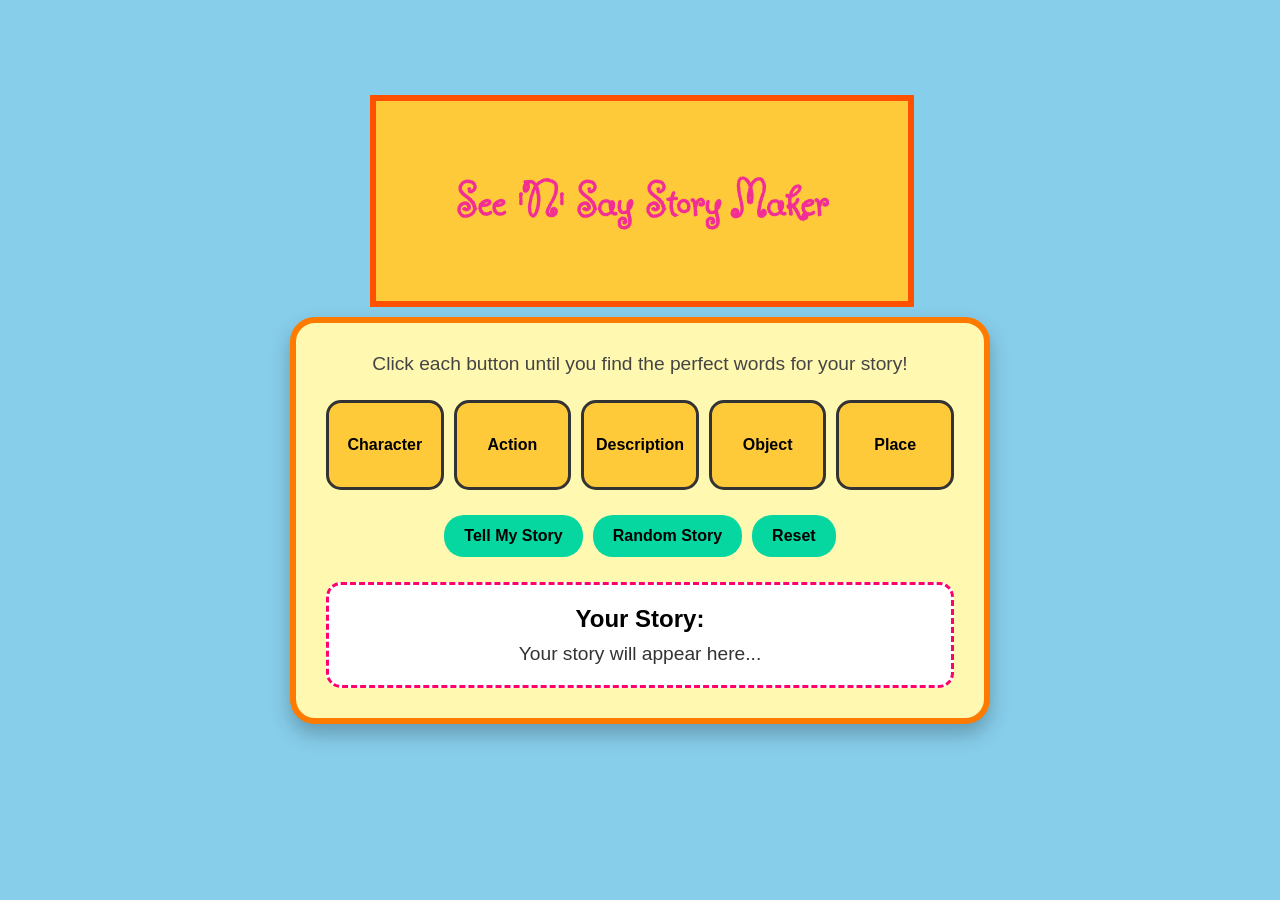
<file: Assignment-1/index.html>
<!DOCTYPE html>
<html lang="en">

<head>
    <meta charset="utf-8">
    <title>See 'N' Say Story Maker</title>
    <meta name="viewport" content="width=device-width, initial-scale=1.0">
    <link rel="stylesheet" href="style.css">
    <script src="script.js" defer></script>
</head>

<body>
    <header>
        <h1>
            <a href="https://www.ebay.ca/itm/318038011690?_skw=see+n+say+story+maker&itmmeta=01KV43E4TAVVPSESX3EZXGCP1E&hash=item4a0c8aef2a:g:13EAAeSwWpxpvVAp&itmprp=enc%3AAQALAAAA8GfYFPkwiKCW4ZNSs2u11xCmz%2FBiOAuR9G2ywqUnTXzlKbpj3%2FxPgJmQZGhREp66y%2FbljSn8L2EgqZuaTQ2Fe91T%2BA4uQ6Ok1xdS0nxK7%2FIo44S%2FqISIymPRfTJiKD%2BzeHzJ0RTnN8tgJo7w7qhckV2A%2BiLz845tb2ER2Tot93NsWHyJ7QcUwYd10dSdeMWQY08Ce%2B270n7NadvV5iHAyeA8ctpiLJodUGtg6ffhC6bATGILXDZdyalecqpqTeCLxqPHxVDLeuTK3Rimg1LfZ9AElURk1VUpAUb2lGKdhLw%2BalRYnR73jB8htuKb2%2BcN5g%3D%3D%7Ctkp%3ABk9SR6TNuIPZZw"
                alt="Buy the Book" class="page-title">See 'N' Say Story Maker</a>
        </h1>
    </header>

    <main class="story-maker-container">
        <p class="instructions">Click each button until you find the perfect words for your story!</p>

        <!-- Word selectors -->
        <section class="word-selectors">
            <button id="subject-btn" class="story-button">Character</button>

            <button id="action-btn" class="story-button">Action</button>

            <button id="description-btn" class="story-button">Description</button>

            <button id="object-btn" class="story-button">Object</button>

            <button id="location-btn" class="story-button">Place</button>
        </section>

        <!-- Controls -->
        <section class="controls">
            <button id="create-story-btn" class="control-button">Tell My Story</button>

            <!-- Extra features -->
            <button id="random-story-btn" class="control-button">Random Story</button>

            <button id="reset-btn" class="control-button">Reset</button>
        </section>

        <!-- Story output -->
        <section class="story-output-container">
            <h2>Your Story:</h2>
            <p id="story-output">Your story will appear here...</p>
        </section>
    </main>
</body>

</html>
</file>
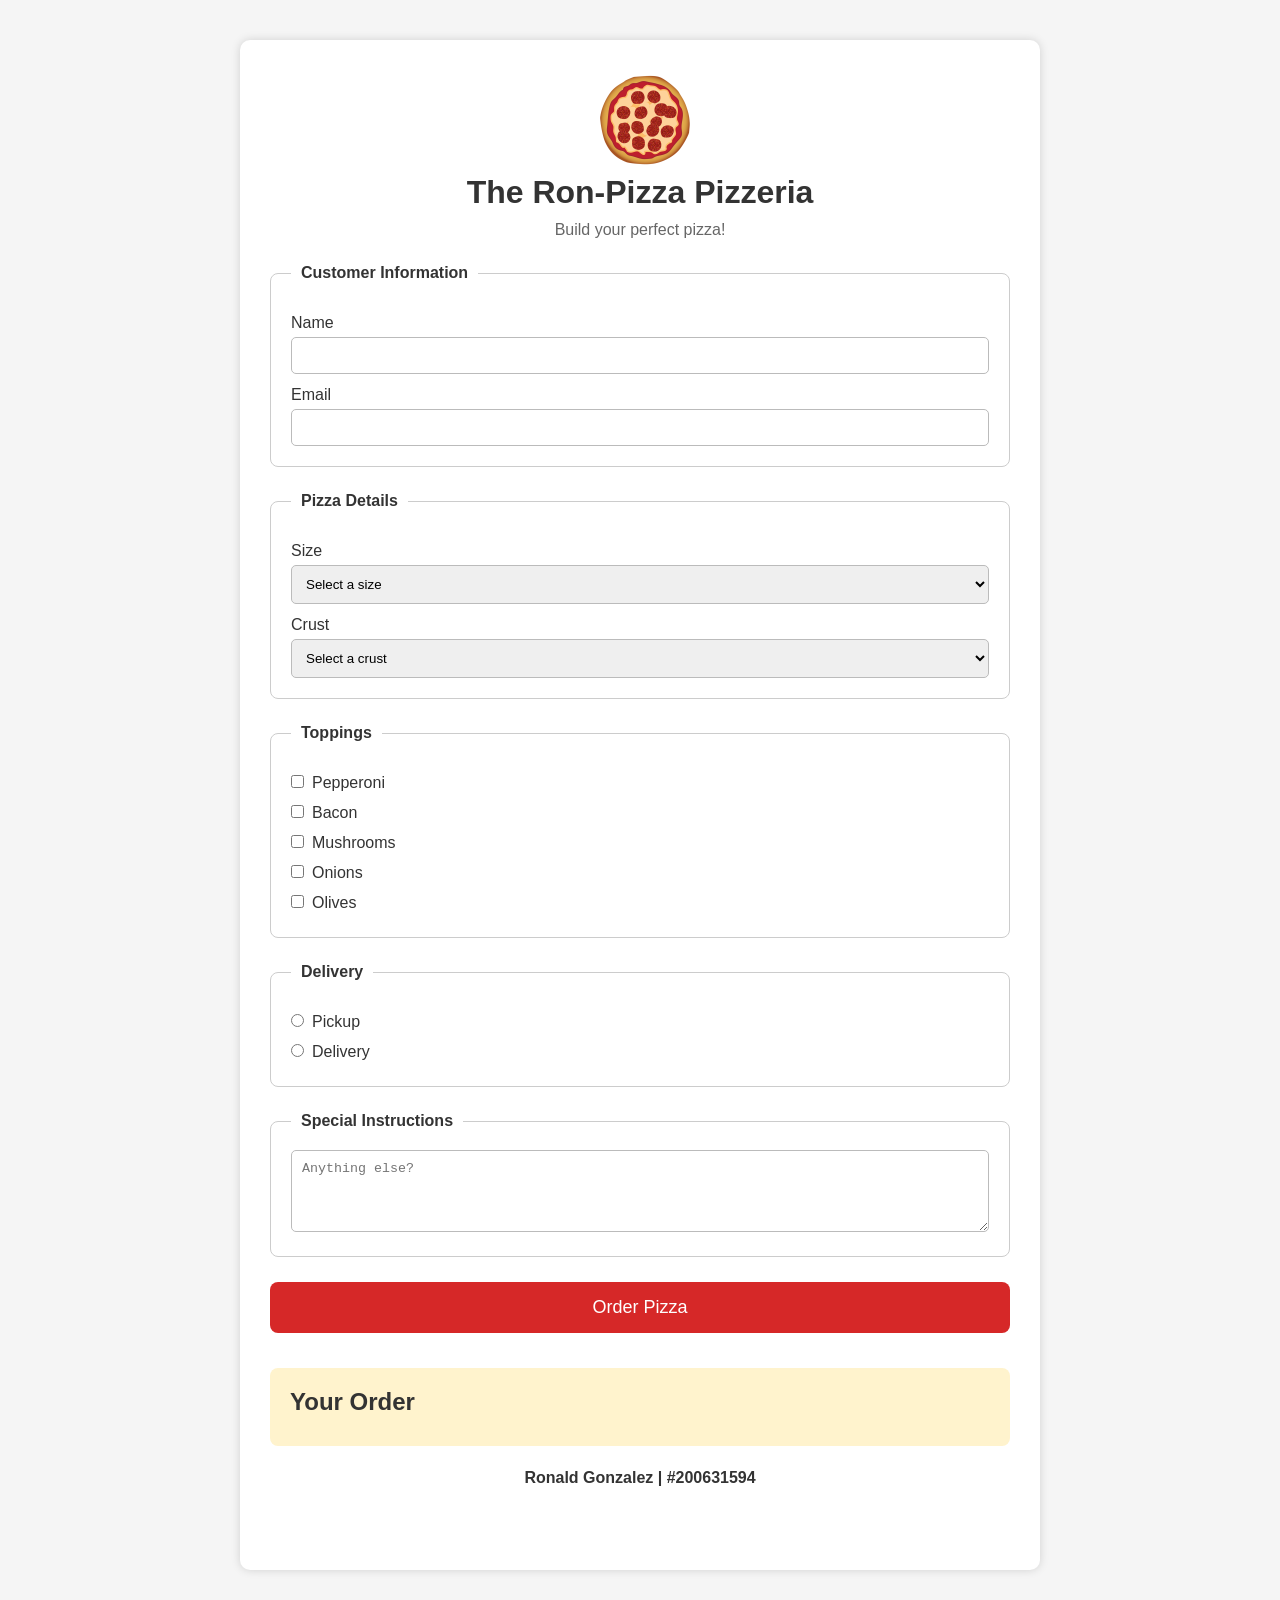
<file: Assignment-2/index.html>
<!DOCTYPE html>
<html lang="en">

<head>
    <meta charset="UTF-8">
    <meta name="viewport" content="width=device-width, initial-scale=1.0">
    <title>The Pizza Maker</title>
    <link rel="icon" href="img/pizzaIcon.png" type="image/x-icon">
    <link rel="stylesheet" href="css/styles.css">
    <script src="js/script.js" defer></script>
</head>

<body>

    <div class="container">
        <img src="img/pizzaIcon.png" id="pizzaImg">
        <h1>The Ron-Pizza Pizzeria</h1>

        <p class="subtitle">Build your perfect pizza!</p>

        <form id="pizzaForm">
            <fieldset>
                <legend>Customer Information</legend>

                <label for="customerName">Name</label>
                <input type="text" id="customerName">
                <label for="customerEmail">Email</label>
                <input type="text" id="customerEmail">
            </fieldset>

            <fieldset>
                <legend>Pizza Details</legend>

                <label for="pizzaSize">Size</label>
                <select id="pizzaSize">
                    <option value="">Select a size</option>

                    <option value="Small">Small</option>

                    <option value="Medium">Medium</option>

                    <option value="Large">Large</option>

                </select>

                <label for="crustType">Crust</label>
                <select id="crustType">
                    <option value="">Select a crust</option>

                    <option value="Classic">Classic</option>

                    <option value="Thin">Thin</option>

                    <option value="Stuffed">Stuffed</option>

                </select>
            </fieldset>

            <fieldset>
                <legend>Toppings</legend>
                <label>
                    <input type="checkbox" class="topping" value="Pepperoni">Pepperoni</label>

                <label>
                    <input type="checkbox" class="topping" value="Bacon">Bacon
                </label>

                <label>
                    <input type="checkbox" class="topping" value="Mushrooms">Mushrooms
                </label>

                <label>
                    <input type="checkbox" class="topping" value="Onions">Onions
                </label>

                <label>
                    <input type="checkbox" class="topping" value="Olives">Olives
                </label>
            </fieldset>


            <fieldset>
                <legend>Delivery</legend>
                <label>
                    <input type="radio" name="delivery" value="Pickup">Pickup
                </label>

                <label>
                    <input type="radio" name="delivery" value="Delivery">Delivery
                </label>
            </fieldset>

            <fieldset>
                <legend>Special Instructions</legend>
                <textarea id="instructions" rows="4" placeholder="Anything else?"></textarea>
            </fieldset>

            <button type="submit">Order Pizza</button>
        </form>

        <section id="orderSummary">
            <h2>Your Order</h2>
            <p id="pizzaOutput"></p>
        </section>

        <footer>
            <p id="studentInfo"></p> <!-- I'll left it empty to fill it dynamically with JS -->
        </footer>
    </div>
</body>

</html>
</file>
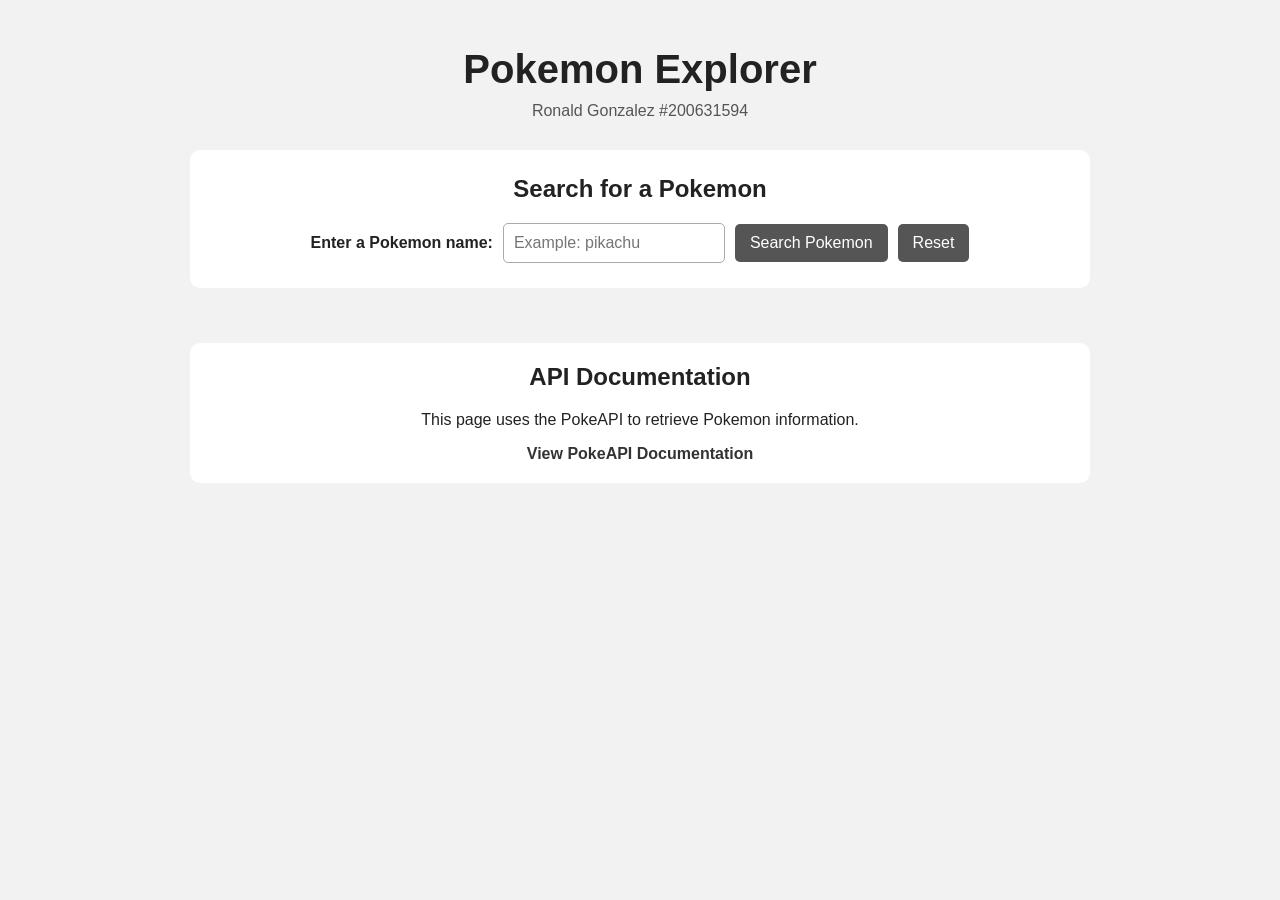
<file: Assignment-3/index.html>
<!DOCTYPE html>
<html lang="en">

<head>
    <meta charset="utf-8" />
    <title>Pokemon Explorer | COMP1073 Client-Side JavaScript</title>
    <meta name="viewport" content="width=device-width, initial-scale=1.0" />
    <link href="css/styles.css" rel="stylesheet" />
    <script src="js/js.js" defer></script>
</head>

<body>
    <header>
        <h1>Pokemon Explorer</h1>

        <!-- Student information will be added dynamically with JavaScript -->
        <p id="student"></p>
    </header>

    <main>
        <section class="controls">
            <h2>Search for a Pokemon</h2>
            <form>
                <label for="pokemon-name">Enter a Pokemon name:</label>

                <input type="text" id="pokemon-name" placeholder="Example: pikachu" required />

                <button type="submit">Search Pokemon</button>
                <button type="reset">Reset</button>
            </form>
        </section>

        <section id="results"><!-- Pokemon information will be displayed here using JavaScript --></section>

        <section class="documentation">

            <h2>API Documentation</h2>

            <p>This page uses the PokeAPI to retrieve Pokemon information.</p>

            <a href="https://pokeapi.co/docs/v2" target="_blank" rel="noopener">View PokeAPI Documentation</a>
        </section>

    </main>
</body>

</html>
</file>
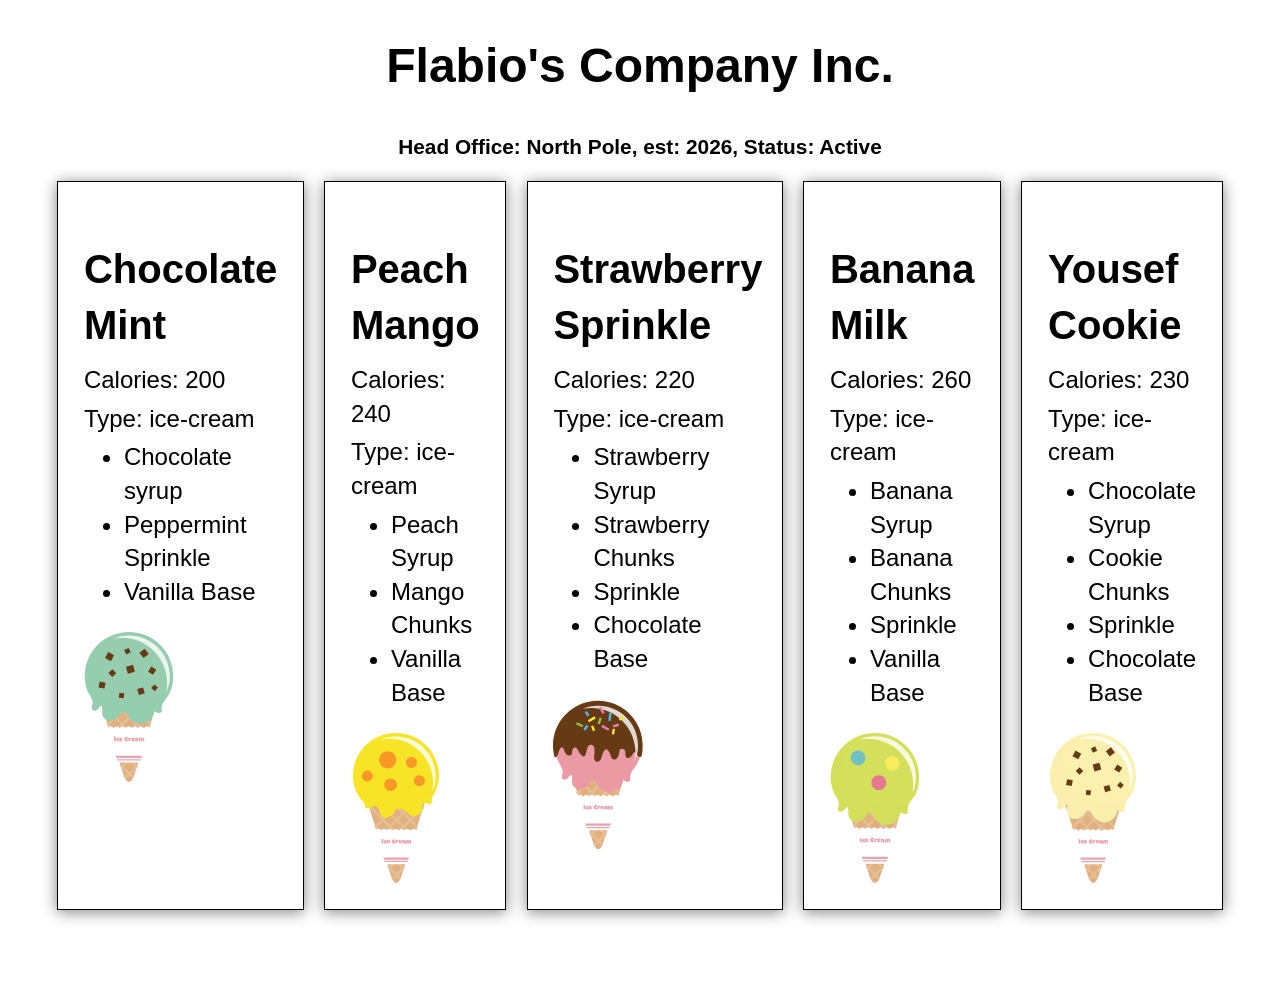
<file: lab-3/index.html>
<!DOCTYPE html>
<html lang="en">
<head>
	<meta charset="utf-8" />
	<title>JavaScript Object Notation (JSON) | COMP1073 Client-Side JavaScript</title>
	<meta name="viewport" content="width=device-width, initial-scale=1.0" />
	<link href="css/normalize.css" rel="stylesheet" />
	<link href="css/styles.css" rel="stylesheet" />
	<script src="js/json.js" defer></script>
</head>

<body>
	<!-- STEP 1: Build out a HEADER and a SECTION element -->
	<header></header>
	<section></section>

	<!-- Proceed to js/json.js for the remainder of the lesson -->
</body>
</html>
</file>
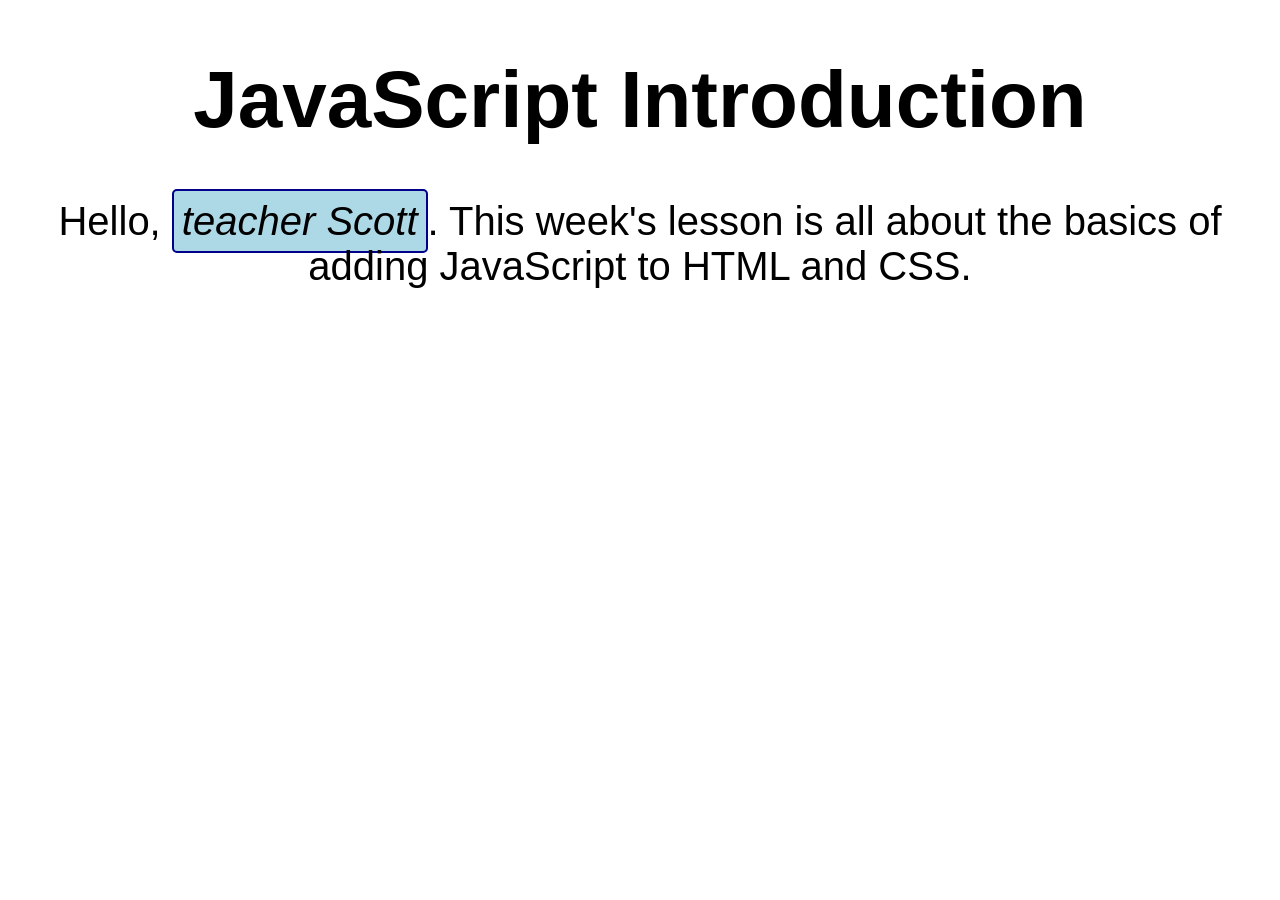
<file: lesson-1/index.html>
<!DOCTYPE html>
<html lang="en">
<head>
	<meta charset="UTF-8"/>
	<title>JavaScript Introduction | COMP1073 Client-Side JavaScript</title>
	<link rel="stylesheet" href="css/styles.css">
	<script src="js/script.js" defer></script>
	<!-- defer attribute se usa para hacer que el elemento cargue solo cuando la pagina ya se haya cargafo por completo, es decir, el script se ejecutará después de que el documento HTML haya sido completamente analizado. Esto es útil para evitar bloqueos en la carga de la página y mejorar el rendimiento, ya que el navegador no tiene que esperar a que se descargue y ejecute el script antes de continuar con la carga del resto del contenido. -->

</head>
<body>
	<h1>JavaScript Introduction</h1>
	<p>Hello, <em>teacher Scott</em>. This week's lesson is all about the basics of adding JavaScript to HTML and CSS.</p>
	
</body>
</html>
</file>
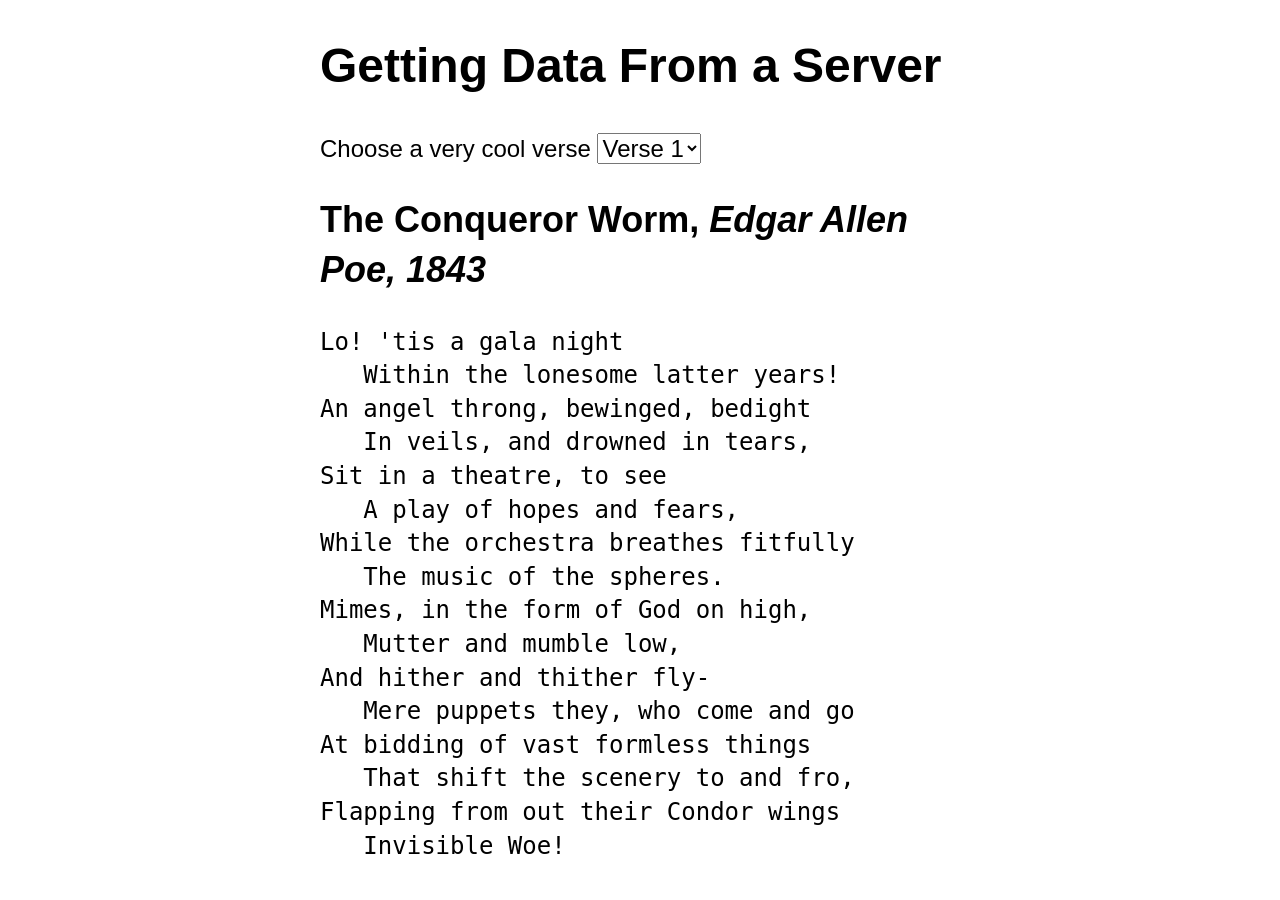
<file: lesson-11/index.html>
<!doctype html>
<html lang="en">
    <head>
        <meta charset="utf-8" />
        <title>
            Getting Data From a Server | COMP1073 Client-Side JavaScript
        </title>
        <meta name="viewport" content="width=device-width, initial-scale=1.0" />
        <link href="css/normalize.css" rel="stylesheet" />
        <link href="css/styles.css" rel="stylesheet" />
        <script src="js/poetry.js" defer></script>
    </head>

    <body>
        <h1>Getting Data From a Server</h1>
        <form>
            <label for="verse-choose">Choose a very cool verse</label>
            <select id="verse-choose" name="verse-choose">
                <option value="verse1" selected>Verse 1</option>
                <option value="verse2">Verse 2</option>
                <option value="verse3">Verse 3</option>
                <option value="verse4">Verse 4</option>
            </select>
        </form>
        <h2>The Conqueror Worm, <em>Edgar Allen Poe, 1843</em></h2>
        <pre></pre>
    </body>
</html>
</file>
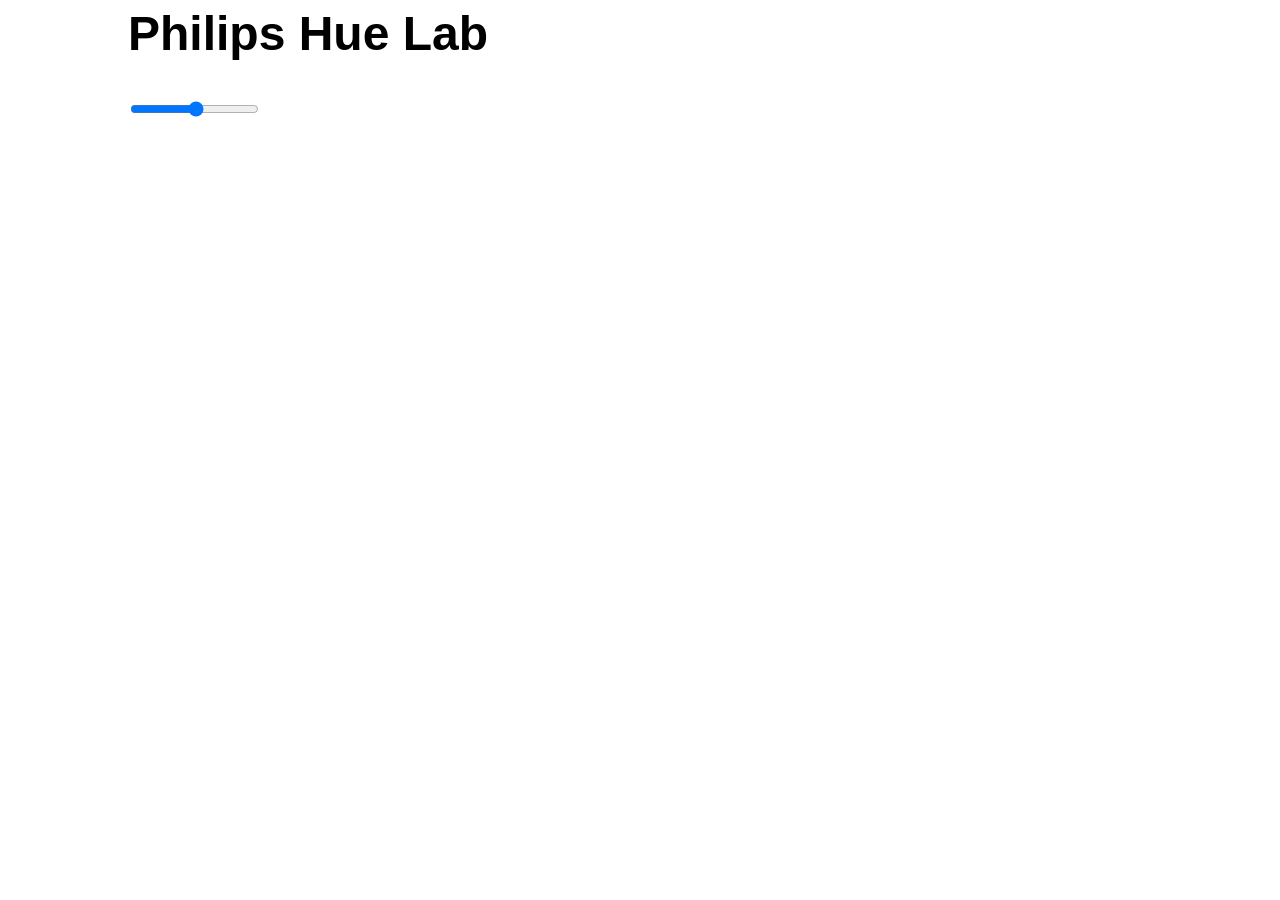
<file: lesson-12/index.html>
<html>
	<head>
		<title>Hue Lab</title>
		<meta charset="utf-8" />
		<meta name="viewport" content="width=device-width, initial-scale=1.0" />
		<link href="css/styles.css" rel="stylesheet" />
		<script src="js/hue.js" defer></script>
	</head>
	<body>
		<h1>Philips Hue Lab</h1>
		<input type="range" id="hue" min="0" max="47" />
	</body>
</html>
</file>
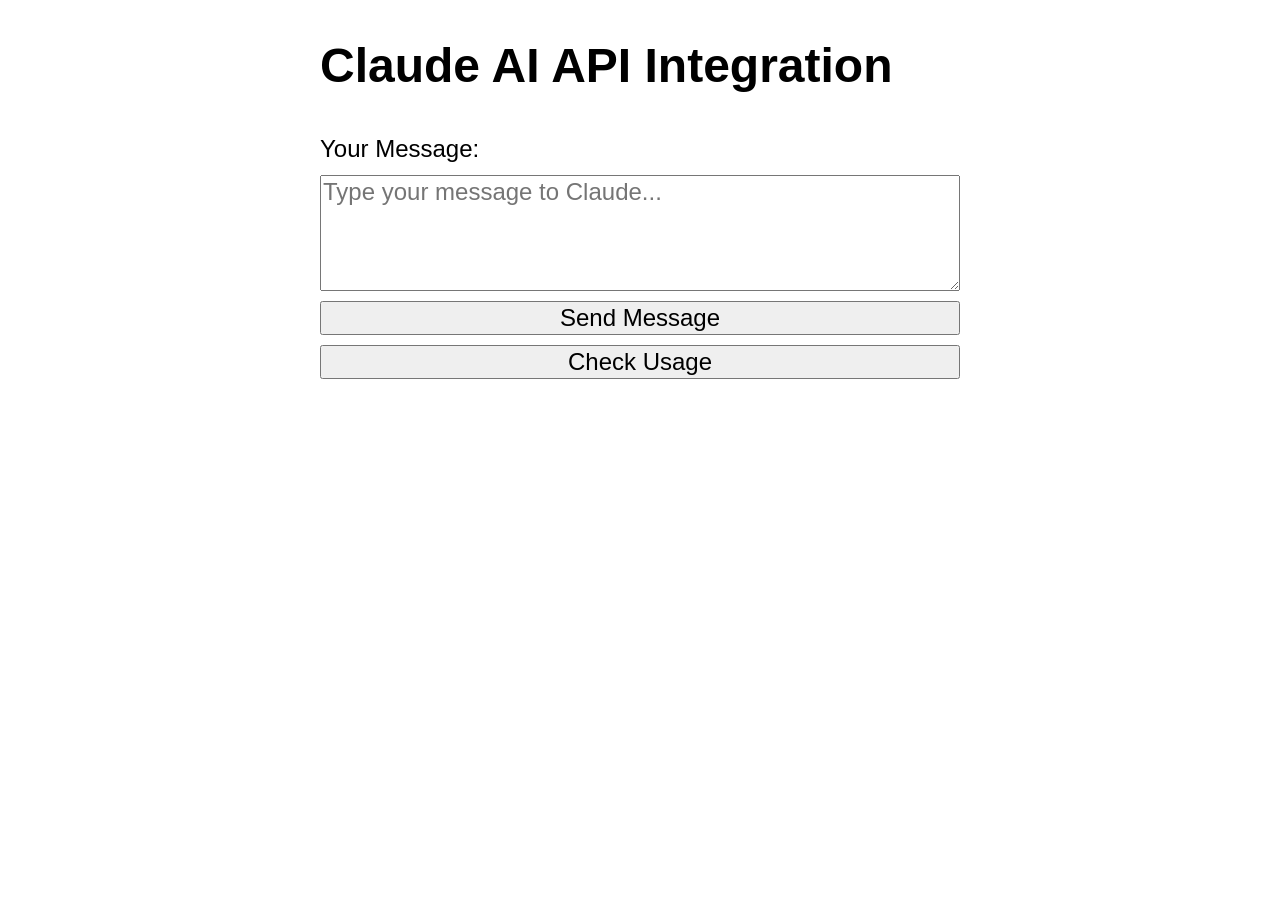
<file: lesson-13/index.html>
<!DOCTYPE html>
<html lang="en">
<head>
	<meta charset="utf-8" />
	<title>Claude AI API Integration | COMP1073 Client-Side JavaScript</title>
	<meta name="viewport" content="width=device-width, initial-scale=1.0" />
	<link href="css/normalize.css" rel="stylesheet" />
	<link href="css/styles.css" rel="stylesheet" />
	<script src="js/claude-api.js" defer></script>
</head>

<body>
	<h1>Claude AI API Integration</h1>
	
	<form>
		<label for="user-message">Your Message:</label>
		<textarea id="user-message" placeholder="Type your message to Claude..." rows="4"></textarea>
		<button type="button" id="send-message">Send Message</button>
		<button type="button" id="check-usage">Check Usage</button>
	</form>
	
	<section id="results"></section>

<!-- Lab session --------------------------------------------->
 <section id="follow-up" style="display:none;">
    <label for="follow-message">Follow-up:</label>
    <textarea id="follow-message" rows="4"></textarea>
    <button type="button" id="send-follow">Send Follow-up</button>
</section>
<!-- --------------------------------------------------------->
 
<!-- Proceed to js/claude-api.js for the remainder of the lesson -->
</body>
</html>
</file>
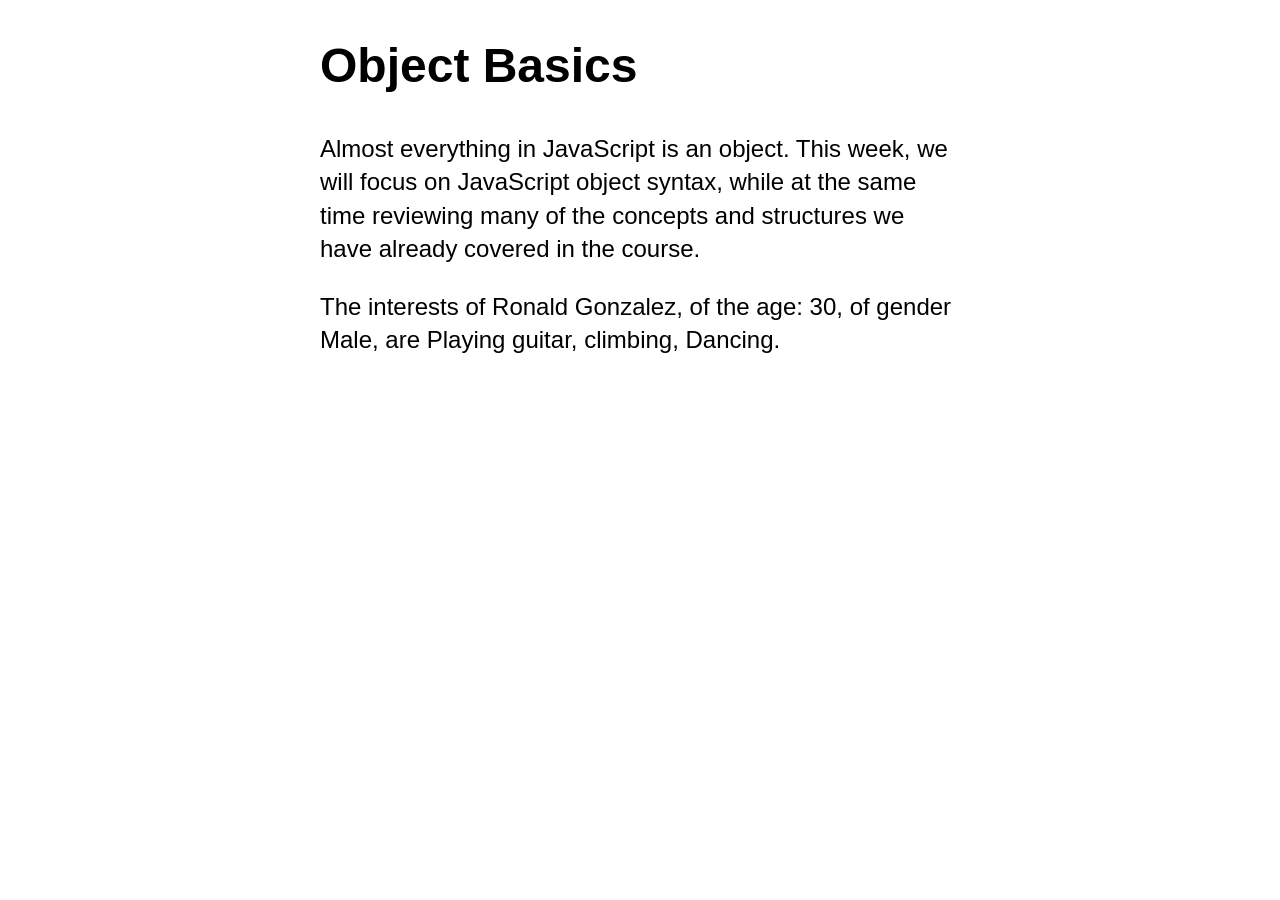
<file: lesson-8/index.html>
<!DOCTYPE html>
<html lang="en">
<head>
	<meta charset="utf-8" />
	<title>Object Basics | COMP1073 Client-Side JavaScript</title>
	<meta name="viewport" content="width=device-width, initial-scale=1.0" />
	<link href="css/normalize.css" rel="stylesheet" />
	<link href="css/styles.css" rel="stylesheet" />
	<script src="js/objects.js" defer></script>
</head>

<body>
	<h1>Object Basics</h1>
	<p>Almost everything in JavaScript is an object. This week, we will focus on JavaScript object syntax, while at the same time reviewing many of the concepts and structures we have already covered in the course.</p>
	<p id="output"></p>
</body>
</html>
</file>
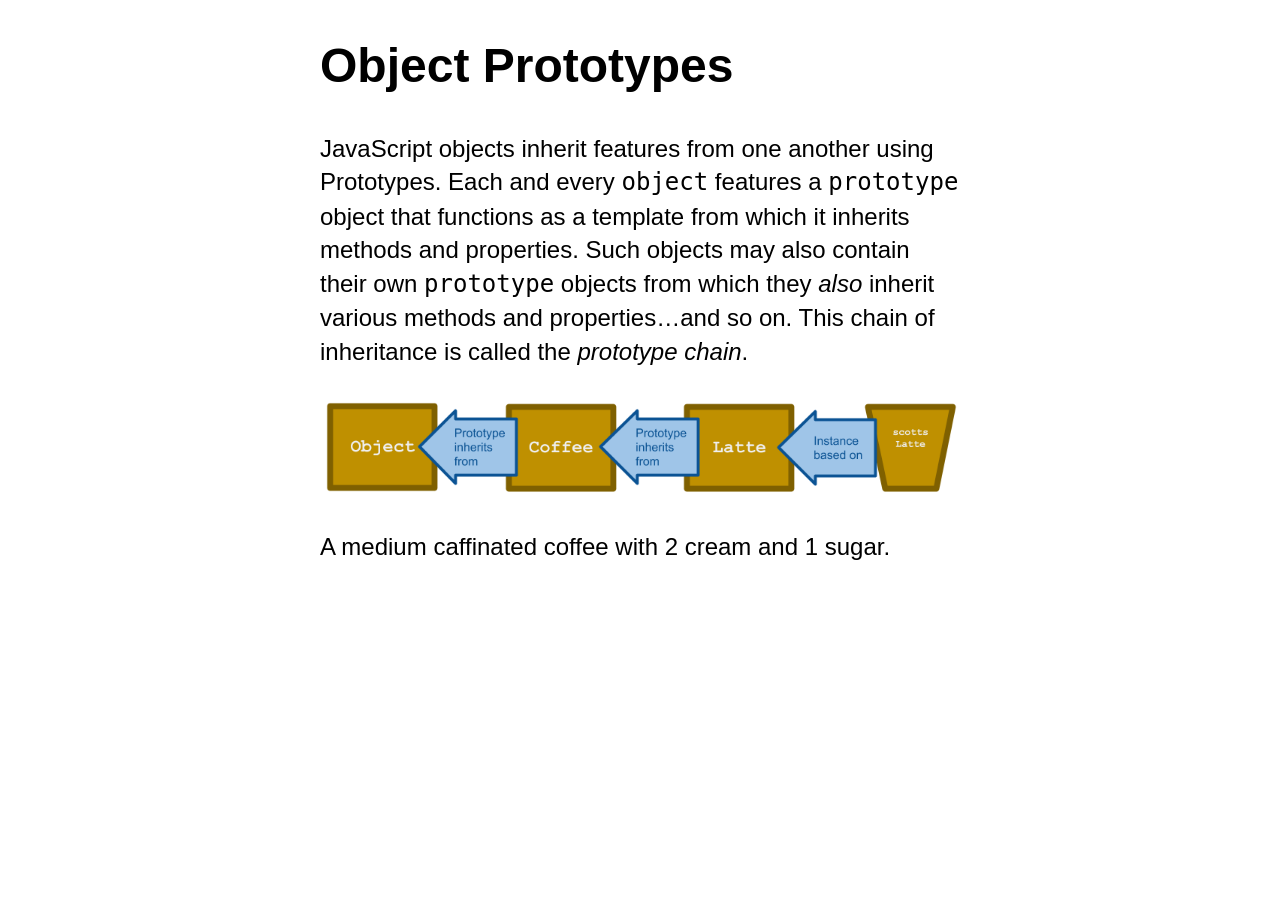
<file: lesson-9/index.html>
<!DOCTYPE html>
<html lang="en">
<head>
	<meta charset="utf-8" />
	<title>Object Prototypes | COMP1073 Client-Side JavaScript</title>
	<meta name="viewport" content="width=device-width, initial-scale=1.0" />
	<link href="css/normalize.css" rel="stylesheet" />
	<link href="css/styles.css" rel="stylesheet" />
	<script src="js/index.js" defer></script>
</head>

<body>
	<h1>Object Prototypes</h1>
	<p>JavaScript objects inherit features from one another using Prototypes. Each and every <code>object</code> features a <code>prototype</code> object that functions as a template from which it inherits methods and properties. Such objects may also contain their own <code>prototype</code> objects from which they <em>also</em> inherit various methods and properties…and so on. This chain of inheritance is called the <dfn>prototype chain</dfn>.</p>
	<p><img src="images/js-prototype-inheritance.png" width="100%" alt="JavaScript Prototype Inheritance" /></p>
	<p id="output"></p>
</body>
</html>
</file>
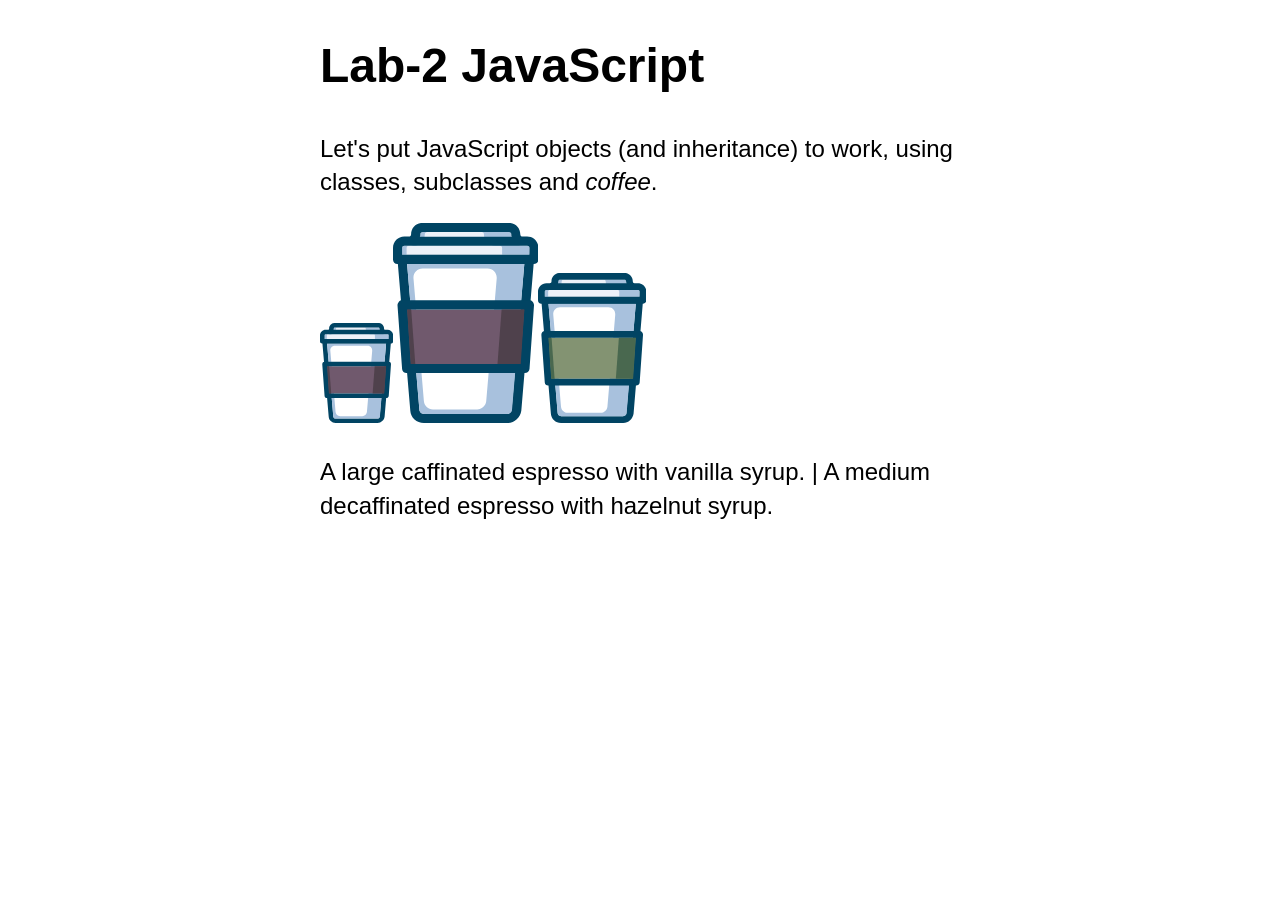
<file: lab-2/coffee.html>
<!DOCTYPE html>
<html lang="en">
<head>
	<meta charset="utf-8" />
	<title>Classes in JavaScript | COMP1073 Client-Side JavaScript</title>
	<meta name="viewport" content="width=device-width, initial-scale=1.0" />
	<link href="css/normalize.css" rel="stylesheet" />
	<link href="css/styles.css" rel="stylesheet" />
	<script src="js/coffee.js" defer></script>
</head>

<body>
	<h1>Lab-2 JavaScript</h1>
	<p>Let's put JavaScript objects (and inheritance) to work, using classes, subclasses and <em>coffee</em>.</p>
	<p id="output"></p>
	
</body>
</html>
</file>
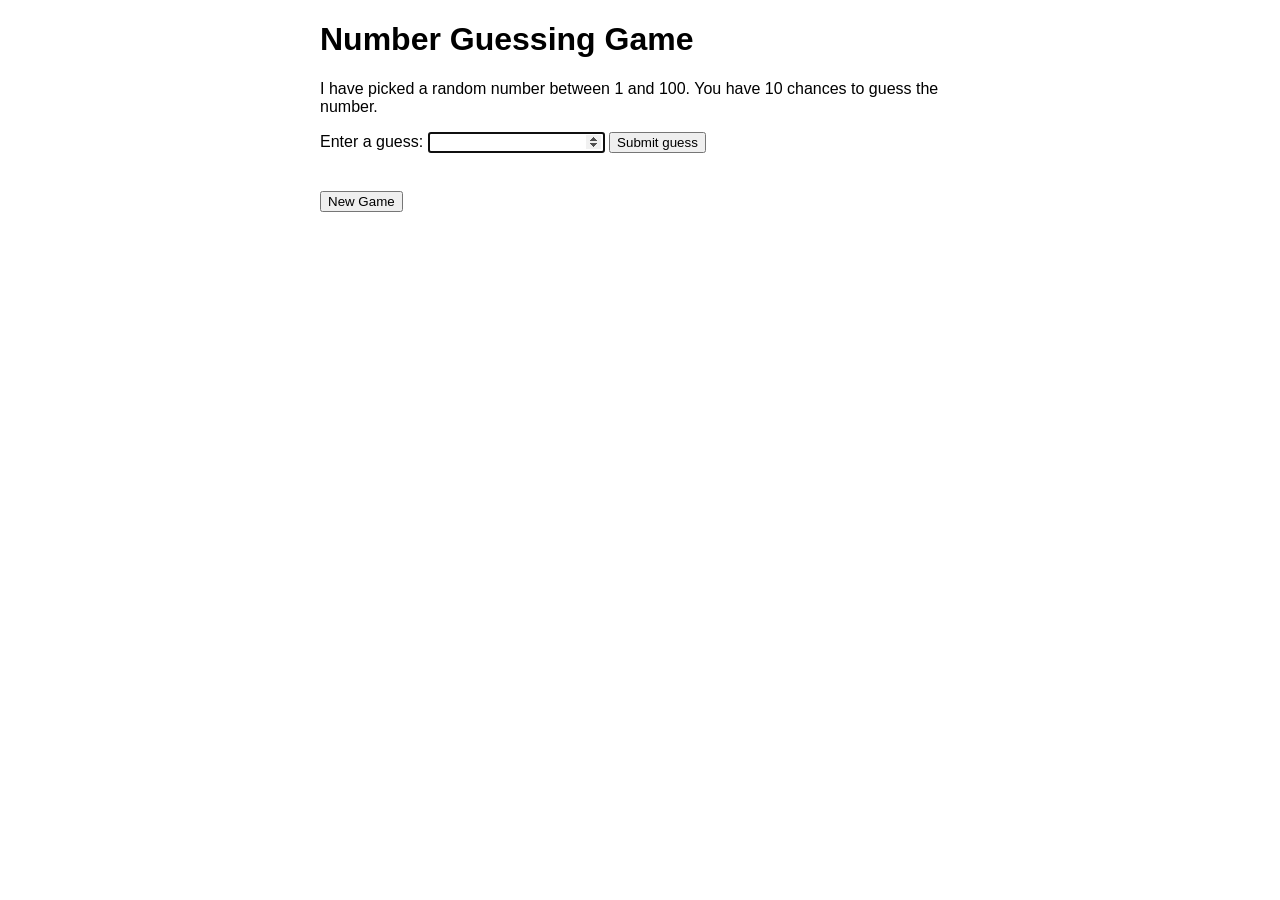
<file: lesson-1/guess.html>
<!DOCTYPE html>
<html>
	<head>
		<meta charset="utf-8">
		<title>Number Guessing Game | COMP1073 Client-Side JavaScript</title>
		<link rel="stylesheet" href="css/guess.css" />
		<script src="js/guess2.js" defer></script>
		
	</head>

	<body>
		<h1>Number Guessing Game</h1>
		<p>I have picked a random number between 1 and 100. You have 10 chances to guess the number.</p>

		<!-- Guessing form controls -->
		<label for="guessField">Enter a guess: </label>
		<input type="number" id="guessField">
		<button>Submit guess</button>

		<!-- Elements to contain feedback for user -->
		<section>
			<p id="guesses"></p>
			<p id="lastResult"></p>
			<p id="lowOrHi"></p>
		</section>

		<script>
		</script>
	</body>
</html>
</file>
<file: Assignment-1/style.css>
@import url('https://fonts.googleapis.com/css2?family=Butterfly+Kids&display=swap');

* {
    box-sizing: border-box;
    margin: 0;
    padding: 0;
}


body {
    background-color: #87ceeb;
    font-family: Arial, Helvetica, sans-serif;
    min-height: 100vh;

    display: flex;
    justify-content: center;
    align-items: center;
}


/* main box ==================*/
.story-maker-container {
    background-color: #fff8b0;
    width: 90%;
    max-width: 700px;

    padding: 30px;
    border-radius: 25px;
    border: 6px solid #ff7b00;
    text-align: center;
    box-shadow: 0 10px 20px rgba(0, 0, 0, 0.25);
    margin-top: 140px;
}


.page-title {
    color: #f22d96;
    background-color: #ffca3a;
    font-family: "Butterfly Kids", cursive;
    font-weight: 600;
    font-style: normal;
    text-decoration: none;
    
    text-align: center;
    margin-left: 80px;
    margin-top: -355px;
    position: absolute;
    font-size: 50px;
    padding: 70px 80px;
    border: 6px solid #ff5100;
}

.page-title:hover{
    transform: scale(1.03);
}


.instructions {
    color: #444;
    margin-bottom: 25px;
    font-size:larger
}


/* Word buttons =================*/
.word-selectors {
    display: grid;
    grid-template-columns: repeat(5, 1fr);
    gap: 10px;
    margin-bottom: 25px;
}


.story-button {
    min-height: 90px;
    background-color: #ffca3a;
    border: 3px solid #333;
    border-radius: 15px;
    cursor: pointer;
    font-size: 1rem;
    font-weight: bold;
    transition: 0.2s;
}


.story-button:hover {
    transform: scale(1.05);
    background-color: #ffd60a;
}


/* Controls =================*/
.controls {
    display: flex;
    justify-content: center;
    gap: 10px;
    margin-bottom: 25px;
    flex-wrap: wrap;
}


.control-button {
    background-color: #06d6a0;
    border: none;
    padding: 12px 20px;
    border-radius: 20px;
    font-size: 1rem;
    cursor: pointer;
    font-weight: bold;
}


.control-button:hover {
    background-color: #00b383;
}


/* Result ===================*/
.story-output-container {
    background-color: white;
    border: 3px dashed #ff006e;
    border-radius: 15px;
    padding: 20px;
    min-height: 100px;
}


#story-output {
    margin-top: 10px;
    font-size: 1.2rem;
    color: #333;
}
</file>
<file: Assignment-2/css/styles.css>
* {
    margin: 0;
    padding: 0;
    box-sizing: border-box;
}

body {
    font-family: Arial, Helvetica, sans-serif;
    background: #f5f5f5;
    color: #333;
    padding: 40px;
}

.container {
    max-width: 800px;
    margin: auto;
    background: white;
    padding: 30px;
    border-radius: 10px;
    box-shadow: 0 0 10px rgba(0, 0, 0, .15);
}

h1 {
    text-align: center;
    margin-bottom: 10px;
}

.subtitle {
    text-align: center;
    margin-bottom: 25px;
    color: #666;
}

#studentInfo {
    text-align: center;
    margin-bottom: 30px;
    font-weight: bold;
}

fieldset {
    margin-bottom: 25px;
    padding: 20px;
    border: 1px solid #ccc;
    border-radius: 8px;
}

legend {
    font-weight: bold;
    padding: 0 10px;
}

label {
    display: block;
    margin-top: 12px;
    margin-bottom: 5px;
}

input[type=text],
select,
textarea {
    width: 100%;
    padding: 10px;
    border: 1px solid #bbb;
    border-radius: 5px;
}

input[type=checkbox],
input[type=radio] {
    margin-right: 8px;
}

button {
    display: block;
    width: 100%;
    padding: 15px;
    border: none;
    background: #d62828;
    color: white;
    font-size: 18px;
    border-radius: 8px;
    cursor: pointer;
}

button:hover {
    background: #a71d1d;
}

#orderSummary {
    margin-top: 35px;
    padding: 20px;
    background: #fff3cd;
    border-radius: 8px;
}

#pizzaOutput {
    margin-top: 10px;
    font-size: 18px;
    font-weight: bold;
    white-space: pre-line;
}

#pizzaImg{
    width: 100px;
    height: 100px;
    position: flex;
    margin-left: 325px;
}

footer{
    padding: 23px;;
}
</file>
<file: Assignment-3/css/styles.css>
/* General page styles
-------------------------------------------------- */
* {
    box-sizing: border-box;
}

body {
    margin: 0;
    padding: 20px;
    font-family: Arial, Helvetica, sans-serif;
    background-color: #f2f2f2;
    color: #222;
}

/* Header
-------------------------------------------------- */
header {
    text-align: center;
    margin-bottom: 30px;
}

h1 {
    margin-bottom: 10px;
    font-size: 2.5rem;
}

#student {
    margin-top: 0;
    color: #555;
}

/* Main content
-------------------------------------------------- */
main {
    max-width: 900px;
    margin: 0 auto;
}

/* Search section
-------------------------------------------------- */
.controls {
    background-color: white;
    padding: 25px;
    border-radius: 10px;
    margin-bottom: 25px;
    text-align: center;
}

.controls h2 {
    margin-top: 0;
}

form {
    display: flex;
    justify-content: center;
    align-items: center;
    gap: 10px;
    flex-wrap: wrap;
}

label {
    font-weight: bold;
}

input {
    padding: 10px;
    font-size: 1rem;
    border: 1px solid #aaa;
    border-radius: 5px;
}

button {
    padding: 10px 15px;
    font-size: 1rem;
    border: none;
    border-radius: 5px;
    cursor: pointer;
    background-color: #333;
    color: white;
}

button {
    background-color: #555;
}

/* Pokemon results
-------------------------------------------------- */
#results {
    display: flex;
    justify-content: center;
}

/* Pokemon card
-------------------------------------------------- */
.pokemon-card {
    width: 100%;
    max-width: 500px;
    background-color: white;
    padding: 25px;
    border-radius: 15px;
    text-align: center;
    box-shadow: 0 4px 10px rgba(0, 0, 0, 0.15);
}

.pokemon-card h2 {
    margin-top: 0;
    font-size: 2rem;
    text-transform: capitalize;
}

.pokemon-card p#headerParagraph {
    margin-top: 0;
    margin-left: 0;
    font-size: 1.5rem;
    text-align: center;
    text-transform: capitalize;
}

.pokemon-card p {
    margin-top: 0;
    margin-left: 0;
    font-size: 1rem;
    text-align: center;
}

.pokemon-card p:not(#headerParagraph)::before {
    content: "•";
}

/* Pokemon image
-------------------------------------------------- */
.pokemon-card img {
    width: 220px;
    height: 220px;
    object-fit: contain;
}

/* Documentation
------------------------------------------------- */
.documentation {
    margin-top: 30px;
    padding: 20px;
    background-color: white;
    border-radius: 10px;
    text-align: center;
}

.documentation h2 {
    margin-top: 0;
}

.documentation a {
    color: #333;
    font-weight: bold;
}

.documentation a {
    text-decoration: none;
}

/* Responsive layout
-------------------------------------------------- */
@media (max-width: 600px) {

    body {
        padding: 10px;
    }

    h1 {
        font-size: 2rem;
    }

    form {
        flex-direction: column;
    }

    input,
    button {
        width: 100%;
    }

    .pokemon-card img {
        width: 180px;
        height: 180px;
    }

    .stat-bar {
        width: 50%;
    }
}
</file>
<file: lab-3/css/styles.css>
@charset "utf-8";

html {
	box-sizing: border-box;
  }
*, *:before, *:after {
	box-sizing: inherit;
}

body {
	font-family: sans-serif;
	font-size: 150%;
	line-height: 1.4;
	width: 80%;
	margin: 0 auto;
}

/* header styles */

h1 {
  font-size: 3rem;
  text-align: center;
}

header p {
  font-size: 1.3rem;
  font-weight: bold;
  text-align: center;
}

/* section styles */
section {
	display: flex;
	justify-content: center;
	margin-bottom: 5rem;
}
section article {
	border: 1px solid black;
	box-shadow: 0 2px 14px grey;
	padding: 2.5%;
	width: 25%;
	margin: 0 1%;
}
article img {
	display: block;
	height: 150px;
	width: 90px;
}
section p {
  margin: 5px 0;
}

section ul {
  margin-top: 0;
}

h2 {
  font-size: 2.5rem;
  margin-bottom: 10px;
}
</file>
<file: lesson-1/css/styles.css>
@charset "utf-8";
html {
	font-family: sans-serif;
	font-size: 250%;
	text-align: center;
}
p em {
	background-color: lightblue;
	border: 2px solid darkblue;
	border-radius: 5px;
	padding: 0.2em;
	cursor: pointer;
}
</file>
<file: lesson-11/css/styles.css>
/* Page Styles */
@charset "utf-8";
body {
	font-family: sans-serif;
	font-size: 150%;
	line-height: 1.4;
	width: 640px;
	margin-left: auto;
	margin-right: auto;
}
</file>
<file: lesson-12/css/styles.css>
@charset "utf-8";

html {
	box-sizing: border-box;
  }
*, *:before, *:after {
	box-sizing: inherit;
}

body {
	font-family: sans-serif;
	font-size: 150%;
	line-height: 1.4;
	width: 80%;
	margin: 0 auto;
}
</file>
<file: lesson-13/css/styles.css>
/* Page Styles */
@charset "utf-8";
body {
	font-family: sans-serif;
	font-size: 150%;
	line-height: 1.4;
	width: 640px;
	margin-left: auto;
	margin-right: auto;
}

form {
	display: flex;
	flex-direction: column;
	gap: 10px;
}
</file>
<file: lesson-8/css/styles.css>
/* Page Styles */
@charset "utf-8";
body {
	font-family: sans-serif;
	font-size: 150%;
	line-height: 1.4;
	width: 640px;
	margin-left: auto;
	margin-right: auto;
	/* transition: all 1s; */
}
</file>
<file: lesson-9/css/styles.css>
/* Page Styles */
@charset "utf-8";
body {
	font-family: sans-serif;
	font-size: 150%;
	line-height: 1.4;
	width: 640px;
	margin-left: auto;
	margin-right: auto;
	/* transition: all 1s; */
}
</file>
<file: lab-2/css/styles.css>
/* Page Styles */
@charset "utf-8";
body {
	font-family: sans-serif;
	font-size: 150%;
	line-height: 1.4;
	width: 640px;
	margin-left: auto;
	margin-right: auto;
	/* transition: all 1s; */
}
</file>
<file: lesson-1/css/guess.css>
@charset "utf-8";

html {
	font-family: sans-serif;
}
body {
	width: 50%;
	max-width: 800px;
	min-width: 480px;
	margin: 0 auto;
}
#lastResult {
	color: white;
	padding: 3px;
}
</file>
